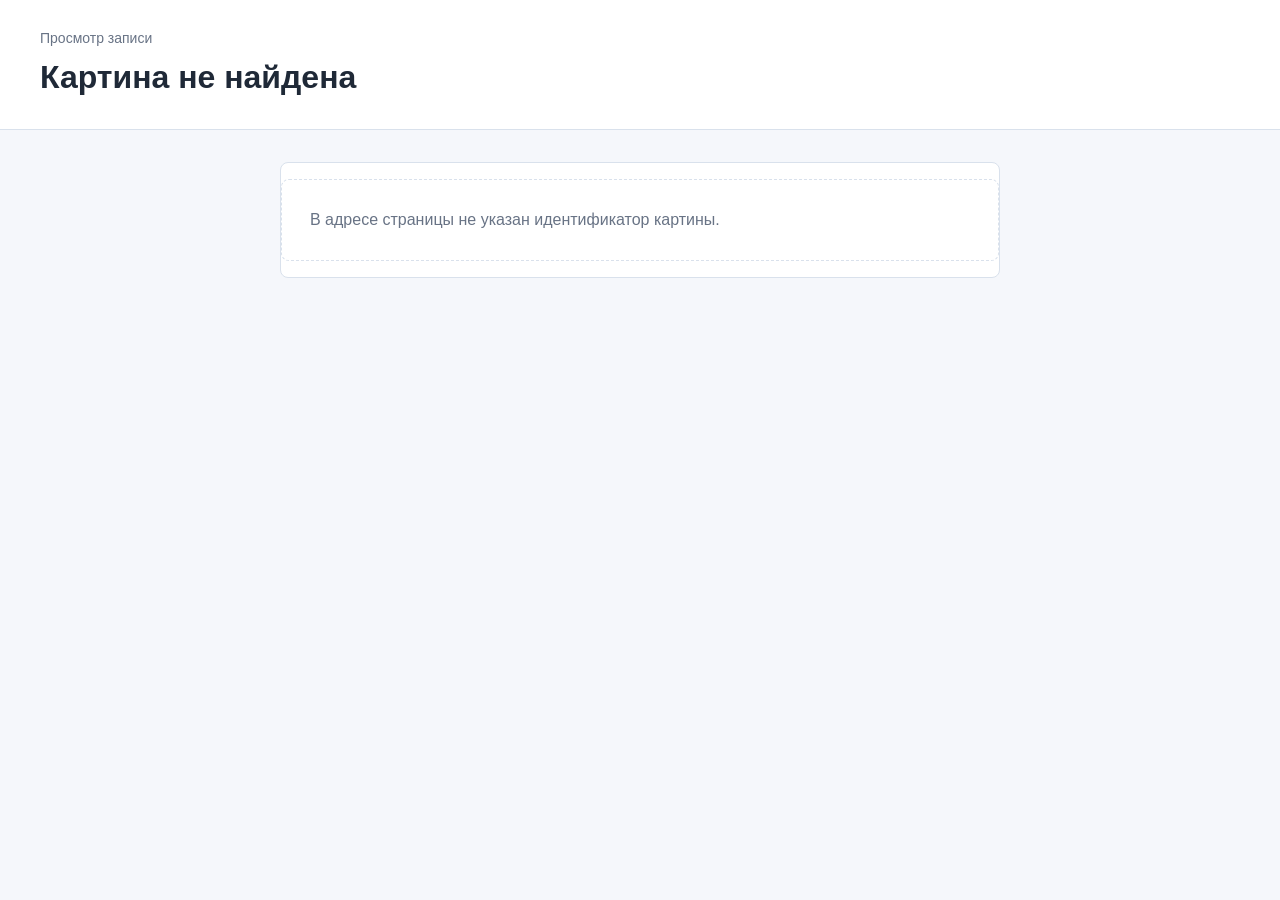
<file: frontend/details.html>
<!DOCTYPE html>
<html lang="ru">
<head>
  <meta charset="UTF-8">
  <meta name="viewport" content="width=device-width, initial-scale=1.0">
  <title>Карточка картины</title>
  <link rel="stylesheet" href="css/styles.css">
</head>
<body>
  <header class="page-header">
    <div>
      <p class="eyebrow">Просмотр записи</p>
      <h1 data-details-title>Картина</h1>
    </div>
  </header>

  <main class="page-content narrow">
    <section class="details" data-details></section>
  </main>

  <script src="js/app.js"></script>
</body>
</html>
</file>
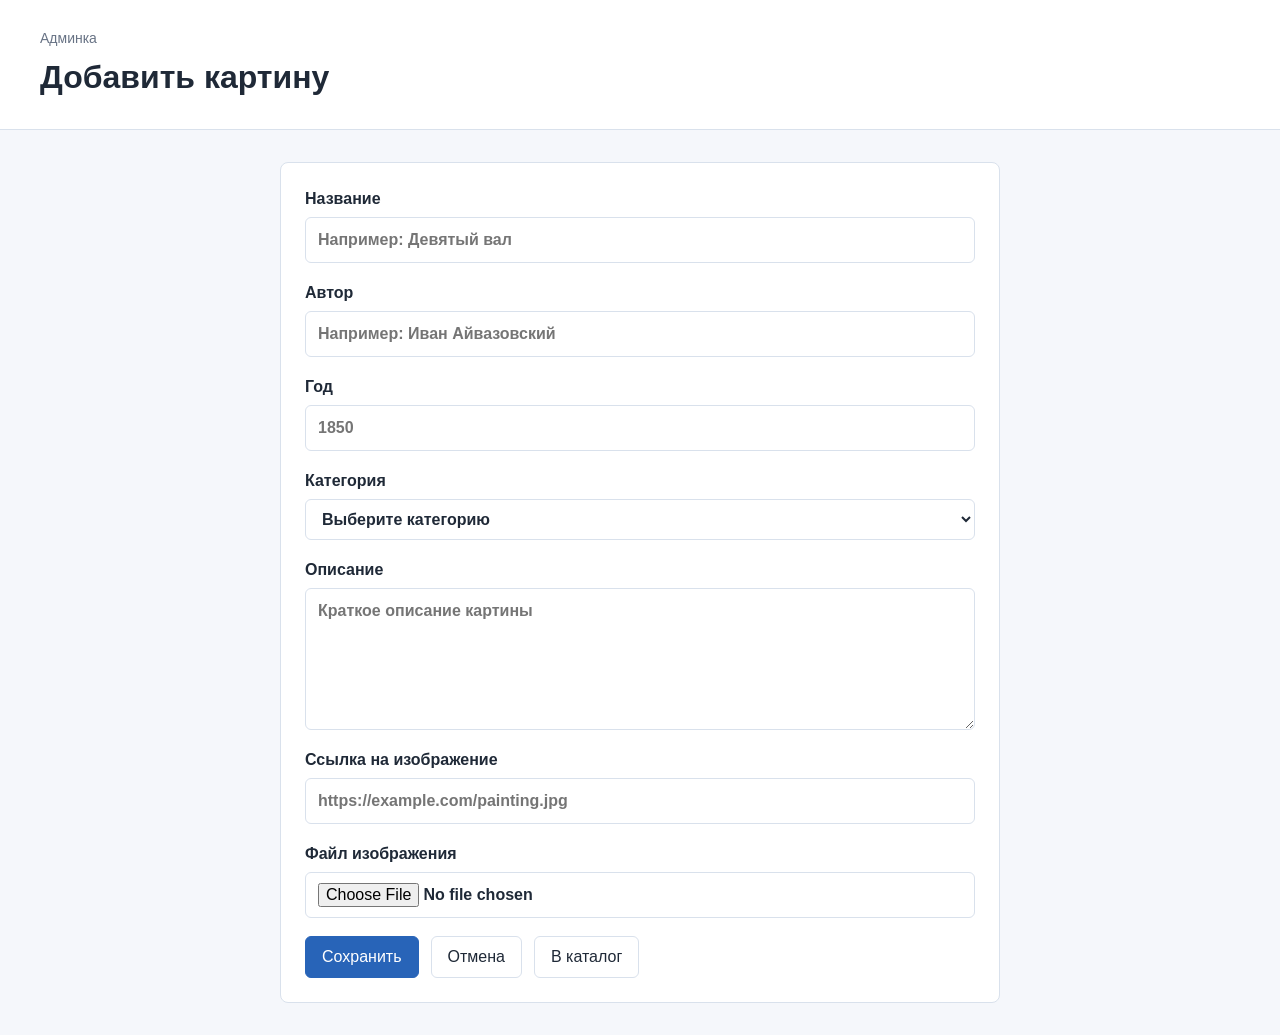
<file: frontend/admin/create.html>
<!DOCTYPE html>
<html lang="ru">
<head>
  <meta charset="UTF-8">
  <meta name="viewport" content="width=device-width, initial-scale=1.0">
  <title>Добавить картину</title>
  <link rel="stylesheet" href="../css/styles.css">
</head>
<body>
  <header class="page-header">
    <div>
      <p class="eyebrow">Админка</p>
      <h1>Добавить картину</h1>
    </div>
  </header>

  <main class="page-content narrow">
    <form class="form" data-form="painting">
      <label>
        Название
        <input type="text" name="title" placeholder="Например: Девятый вал" required>
      </label>

      <label>
        Автор
        <input type="text" name="artist" placeholder="Например: Иван Айвазовский" required>
      </label>

      <label>
        Год
        <input type="number" name="year" placeholder="1850" required>
      </label>

      <label>
        Категория
        <select name="category" required>
          <option value="">Выберите категорию</option>
          <option value="Пейзажи">Пейзажи</option>
          <option value="Портреты">Портреты</option>
          <option value="Натюрморты">Натюрморты</option>
          <option value="Морские виды">Морские виды</option>
        </select>
      </label>

      <label>
        Описание
        <textarea name="description" rows="5" placeholder="Краткое описание картины" required></textarea>
      </label>

      <label>
        Ссылка на изображение
        <input type="url" name="imageUrl" placeholder="https://example.com/painting.jpg">
      </label>

      <label>
        Файл изображения
        <input type="file" name="imageFile" accept="image/*">
      </label>

      <div class="image-form-preview" data-image-preview></div>

      <div class="form-actions">
        <button class="button" type="submit">Сохранить</button>
        <a class="button secondary" href="index.html">Отмена</a>
        <a class="button secondary" href="../index.html">В каталог</a>
      </div>
    </form>
  </main>

  <script src="../js/app.js"></script>
</body>
</html>
</file>
<file: frontend/css/styles.css>
:root {
  --bg: #f5f7fb;
  --surface: #ffffff;
  --text: #1f2937;
  --muted: #687385;
  --accent: #2864b8;
  --accent-dark: #1d4d90;
  --border: #d9e1ec;
}

* {
  box-sizing: border-box;
}

body {
  margin: 0;
  color: var(--text);
  background: var(--bg);
  font-family: Arial, Helvetica, sans-serif;
  line-height: 1.5;
}

a {
  color: var(--accent);
  text-decoration: none;
}

a:hover,
button:hover {
  text-decoration: underline;
}

.page-header {
  display: flex;
  align-items: center;
  justify-content: space-between;
  gap: 24px;
  padding: 28px 40px;
  background: var(--surface);
  border-bottom: 1px solid var(--border);
}

.page-header h1 {
  margin: 0;
  font-size: 32px;
}

.eyebrow {
  margin: 0 0 4px;
  color: var(--muted);
  font-size: 14px;
}

.page-content {
  width: min(1100px, calc(100% - 32px));
  margin: 32px auto;
}

.page-content.narrow {
  width: min(720px, calc(100% - 32px));
}

.section-header {
  display: flex;
  align-items: flex-start;
  justify-content: space-between;
  gap: 20px;
  margin-bottom: 20px;
}

.section-header h2 {
  margin: 0 0 6px;
}

.section-header p {
  margin: 0;
  color: var(--muted);
}

.section-actions,
.category-list {
  display: flex;
  flex-wrap: wrap;
  gap: 10px;
}

.section-actions {
  justify-content: flex-end;
}

.category-list {
  margin-top: 12px;
}

.category-button {
  min-height: 36px;
  padding: 7px 14px;
  color: var(--text);
  background: var(--surface);
  border: 1px solid var(--border);
  border-radius: 6px;
  font: inherit;
  cursor: pointer;
}

.category-button:hover,
.category-button.active {
  color: #ffffff;
  background: var(--accent);
  border-color: var(--accent);
  text-decoration: none;
}

.button {
  display: inline-flex;
  align-items: center;
  justify-content: center;
  min-height: 40px;
  padding: 8px 16px;
  color: #ffffff;
  background: var(--accent);
  border: 1px solid var(--accent);
  border-radius: 6px;
  font: inherit;
  cursor: pointer;
}

.button:hover {
  background: var(--accent-dark);
  text-decoration: none;
}

.button:disabled,
button:disabled {
  cursor: not-allowed;
  opacity: 0.65;
}

.button.secondary {
  color: var(--text);
  background: var(--surface);
  border-color: var(--border);
}

.catalog-grid {
  display: grid;
  grid-template-columns: repeat(auto-fit, minmax(240px, 1fr));
  gap: 18px;
}

.painting-card,
.form,
.details,
.admin-panel {
  background: var(--surface);
  border: 1px solid var(--border);
  border-radius: 8px;
}

.painting-card {
  overflow: hidden;
}

.painting-preview {
  position: relative;
  overflow: hidden;
  min-height: 150px;
  background: #c9d8ee;
}

.painting-preview.large {
  min-height: 260px;
  border-radius: 8px 8px 0 0;
}

.preview-blue {
  background:
    linear-gradient(135deg, rgba(255, 255, 255, 0.35), transparent 42%),
    #2f6fb3;
}

.preview-green {
  background:
    linear-gradient(135deg, rgba(255, 255, 255, 0.35), transparent 42%),
    #4f8a63;
}

.preview-gold {
  background:
    linear-gradient(135deg, rgba(255, 255, 255, 0.35), transparent 42%),
    #b98b2e;
}

.preview-rose {
  background:
    linear-gradient(135deg, rgba(255, 255, 255, 0.35), transparent 42%),
    #b85c6a;
}

.preview-sea {
  background:
    linear-gradient(135deg, rgba(255, 255, 255, 0.35), transparent 42%),
    #1e7f8f;
}

.painting-image {
  display: block;
  width: 100%;
  height: 150px;
  object-fit: cover;
}

.painting-preview.large .painting-image {
  height: 260px;
}

.painting-info {
  padding: 16px;
}

.painting-info h3 {
  margin: 0 0 6px;
}

.painting-info p {
  margin: 0 0 14px;
  color: var(--muted);
}

.painting-meta {
  display: flex;
  flex-wrap: wrap;
  gap: 8px;
  margin: 0 0 14px;
}

.tag {
  display: inline-flex;
  align-items: center;
  min-height: 26px;
  padding: 4px 9px;
  color: var(--muted);
  background: #eef2f7;
  border-radius: 6px;
  font-size: 14px;
}

.actions,
.form-actions {
  display: flex;
  flex-wrap: wrap;
  gap: 12px;
  align-items: center;
}

.actions button {
  padding: 0;
  color: #b42318;
  background: none;
  border: 0;
  font: inherit;
  cursor: pointer;
}

.form {
  display: grid;
  gap: 18px;
  padding: 24px;
}

label {
  display: grid;
  gap: 6px;
  font-weight: 700;
}

input,
select,
textarea {
  width: 100%;
  padding: 10px 12px;
  color: var(--text);
  background: #ffffff;
  border: 1px solid var(--border);
  border-radius: 6px;
  font: inherit;
}

textarea {
  resize: vertical;
}

.image-form-preview {
  display: none;
  overflow: hidden;
  min-height: 180px;
  background: #eef2f7;
  border: 1px solid var(--border);
  border-radius: 8px;
}

.image-form-preview.has-image {
  display: block;
}

.image-form-preview img {
  display: block;
  width: 100%;
  height: 220px;
  object-fit: cover;
}

.empty-state {
  padding: 28px;
  color: var(--muted);
  background: var(--surface);
  border: 1px dashed var(--border);
  border-radius: 8px;
}

.catalog-grid .empty-state {
  grid-column: 1 / -1;
}

.details {
  overflow: hidden;
}

.details dl {
  display: grid;
  gap: 16px;
  margin: 0;
  padding: 24px;
}

.details dt {
  color: var(--muted);
  font-size: 14px;
}

.details dd {
  margin: 2px 0 0;
}

.details .form-actions {
  padding: 0 24px 24px;
}

.admin-panel {
  overflow-x: auto;
}

.admin-table {
  width: 100%;
  border-collapse: collapse;
  min-width: 760px;
}

.admin-table th,
.admin-table td {
  padding: 14px 16px;
  text-align: left;
  border-bottom: 1px solid var(--border);
}

.admin-table th {
  color: var(--muted);
  font-size: 14px;
  font-weight: 700;
}

.admin-table tr:last-child td {
  border-bottom: 0;
}

.admin-thumb {
  display: block;
  overflow: hidden;
  width: 56px;
  height: 42px;
  background: #c9d8ee;
  border-radius: 6px;
}

.admin-thumb img {
  display: block;
  width: 100%;
  height: 100%;
  object-fit: cover;
}

@media (max-width: 700px) {
  .page-header,
  .section-header {
    display: grid;
  }

  .section-actions {
    justify-content: flex-start;
  }

  .page-header {
    padding: 24px 16px;
  }

  .page-header h1 {
    font-size: 26px;
  }
}
</file>
